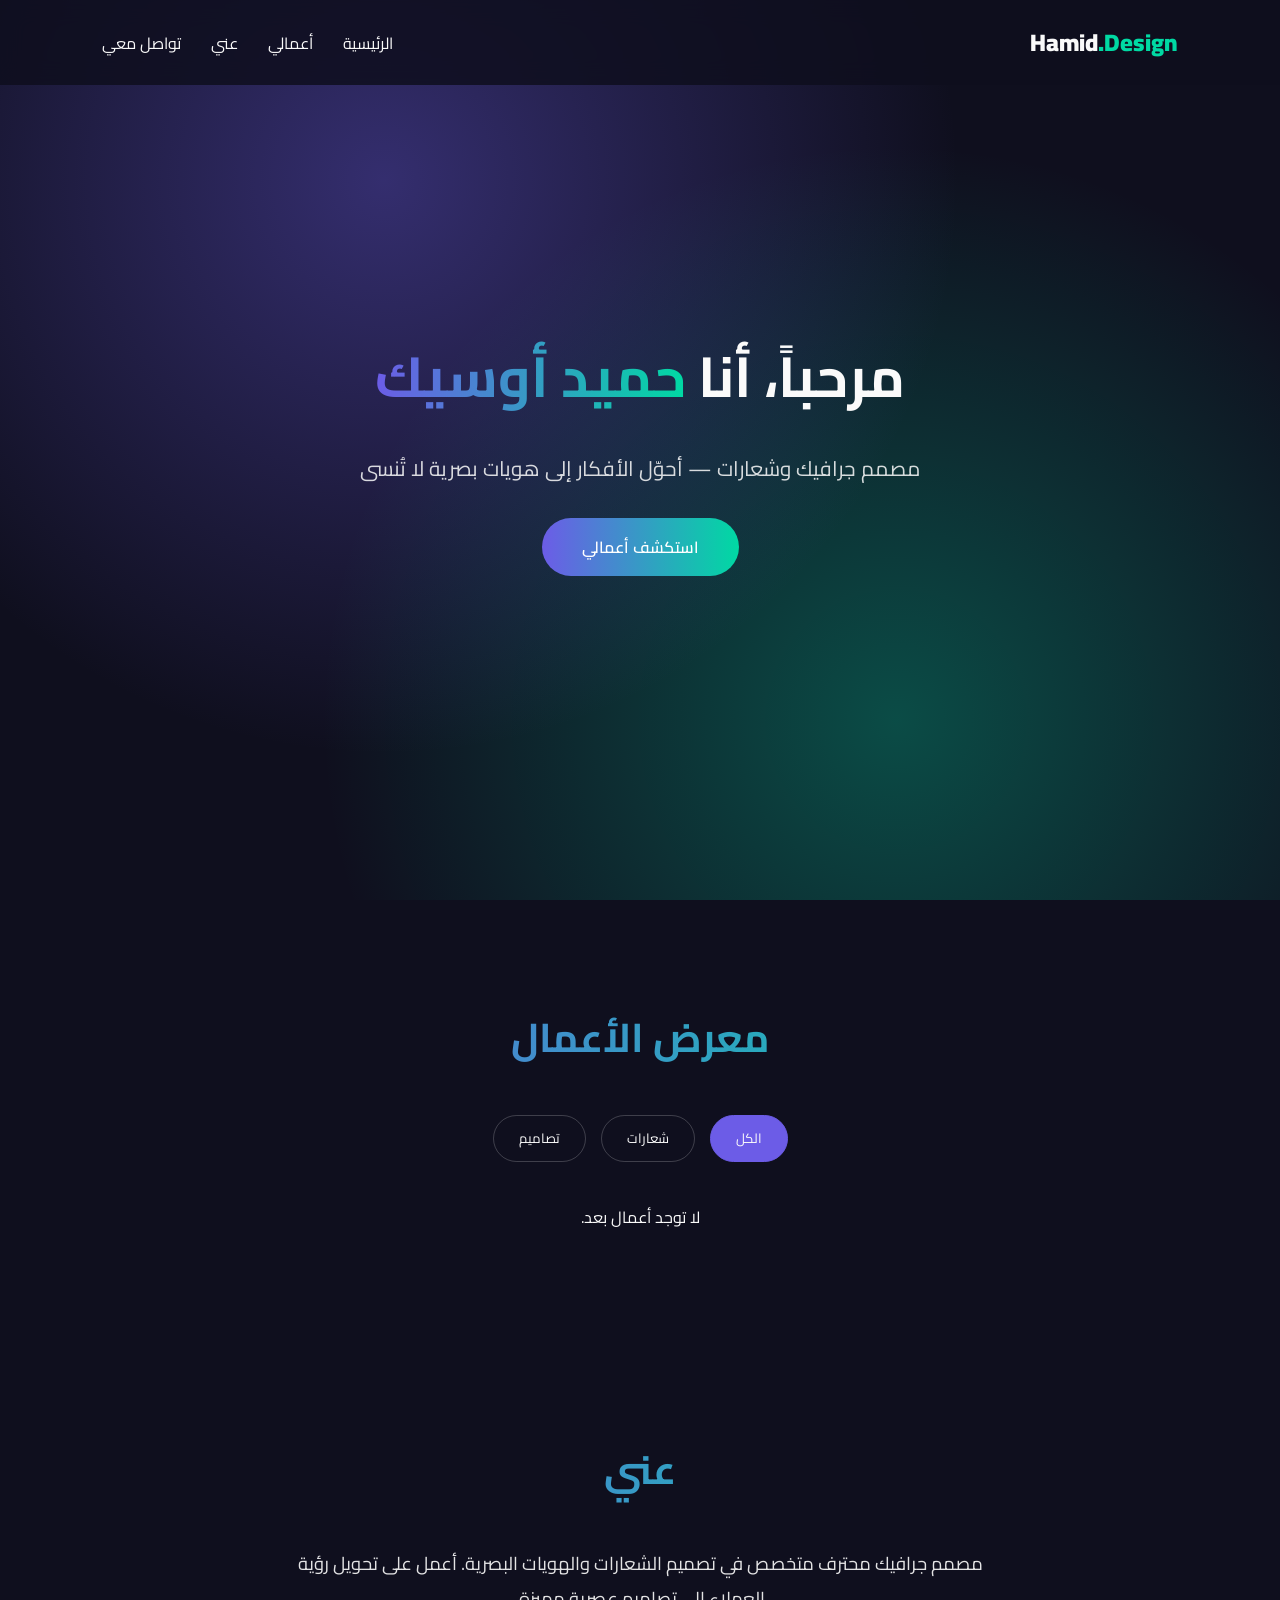
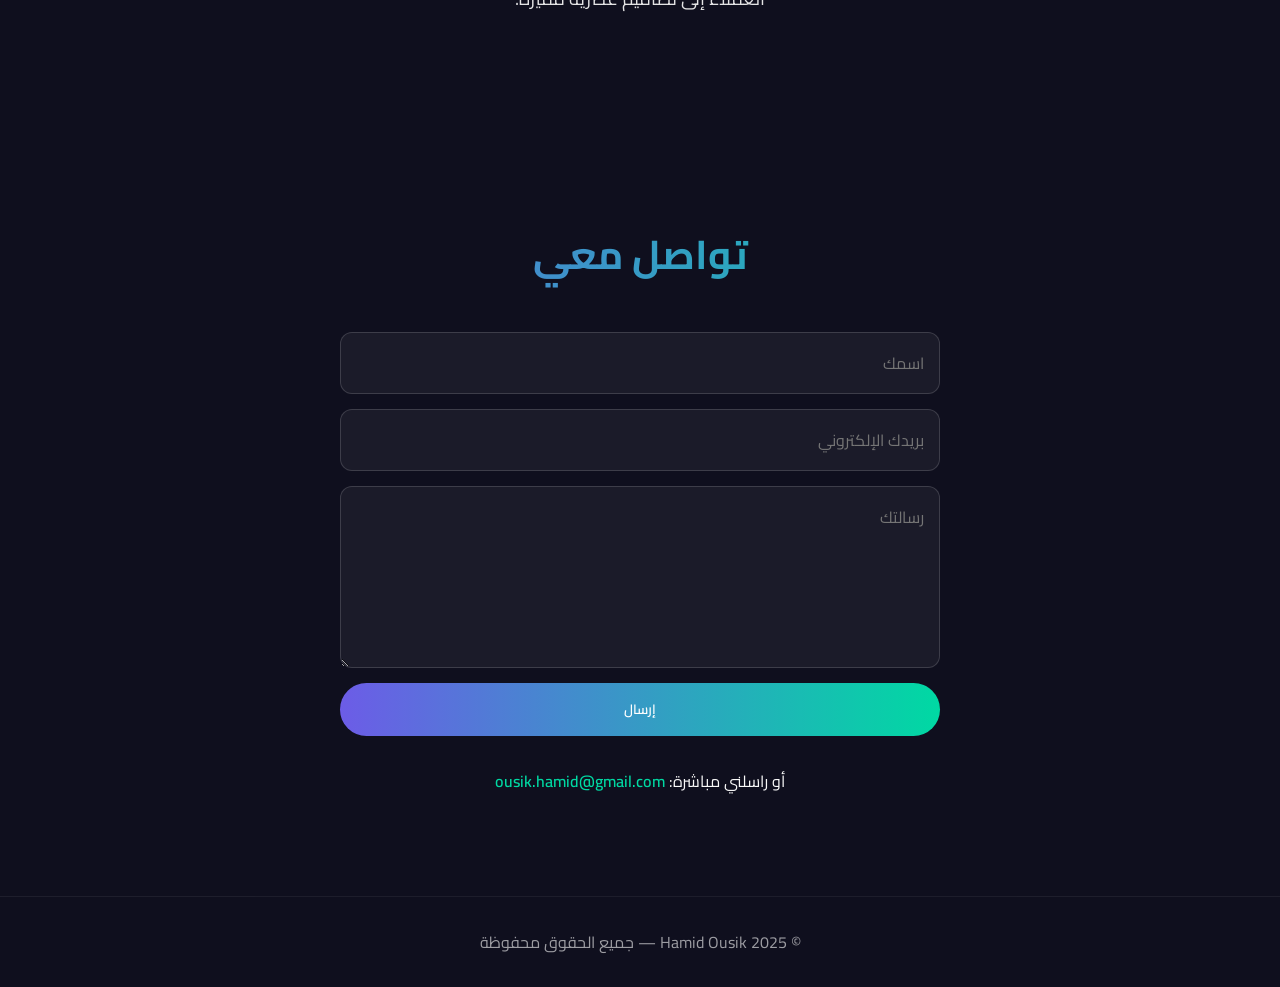
<file: index.html>
<!DOCTYPE html>
<html lang="ar" dir="rtl">
<head>
<meta charset="UTF-8">
<meta name="viewport" content="width=device-width, initial-scale=1.0">
<title>Hamid Ousik | Graphic Designer</title>
<link rel="stylesheet" href="style.css">
<link href="https://fonts.googleapis.com/css2?family=Cairo:wght@300;600;900&display=swap" rel="stylesheet">
</head>
<body>

<!-- شريط التنقل -->
<nav class="navbar">
  <div class="logo">Hamid<span>.Design</span></div>
  <ul class="nav-links">
    <li><a href="#home">الرئيسية</a></li>
    <li><a href="#works">أعمالي</a></li>
    <li><a href="#about">عني</a></li>
    <li><a href="#contact">تواصل معي</a></li>
  </ul>
</nav>

<!-- Hero -->
<header id="home" class="hero">
  <div class="hero-content">
    <h1>مرحباً، أنا <span>حميد أوسيك</span></h1>
    <p>مصمم جرافيك وشعارات — أحوّل الأفكار إلى هويات بصرية لا تُنسى</p>
    <a href="#works" class="btn">استكشف أعمالي</a>
  </div>
</header>

<!-- معرض الأعمال -->
<section id="works" class="works">
  <h2>معرض الأعمال</h2>
  <div class="filter">
    <button data-filter="all" class="active">الكل</button>
    <button data-filter="logo">شعارات</button>
    <button data-filter="graphic">تصاميم</button>
  </div>
  <div id="gallery" class="gallery">
    <!-- يتم تحميل الصور من localStorage -->
  </div>
</section>

<!-- عني -->
<section id="about" class="about">
  <h2>عني</h2>
  <p>مصمم جرافيك محترف متخصص في تصميم الشعارات والهويات البصرية. أعمل على تحويل رؤية العملاء إلى تصاميم عصرية مميزة.</p>
</section>

<!-- تواصل معي -->
<section id="contact" class="contact">
  <h2>تواصل معي</h2>
  <form id="contactForm">
    <input type="text" name="name" placeholder="اسمك" required>
    <input type="email" name="email" placeholder="بريدك الإلكتروني" required>
    <textarea name="message" placeholder="رسالتك" rows="5" required></textarea>
    <button type="submit" class="btn">إرسال</button>
  </form>
  <p class="email-direct">أو راسلني مباشرة: <a href="mailto:ousik.hamid@gmail.com">ousik.hamid@gmail.com</a></p>
</section>

<footer>
  <p>© 2025 Hamid Ousik — جميع الحقوق محفوظة</p>
</footer>

<script src="main.js"></script>
</body>
</html>
</file>
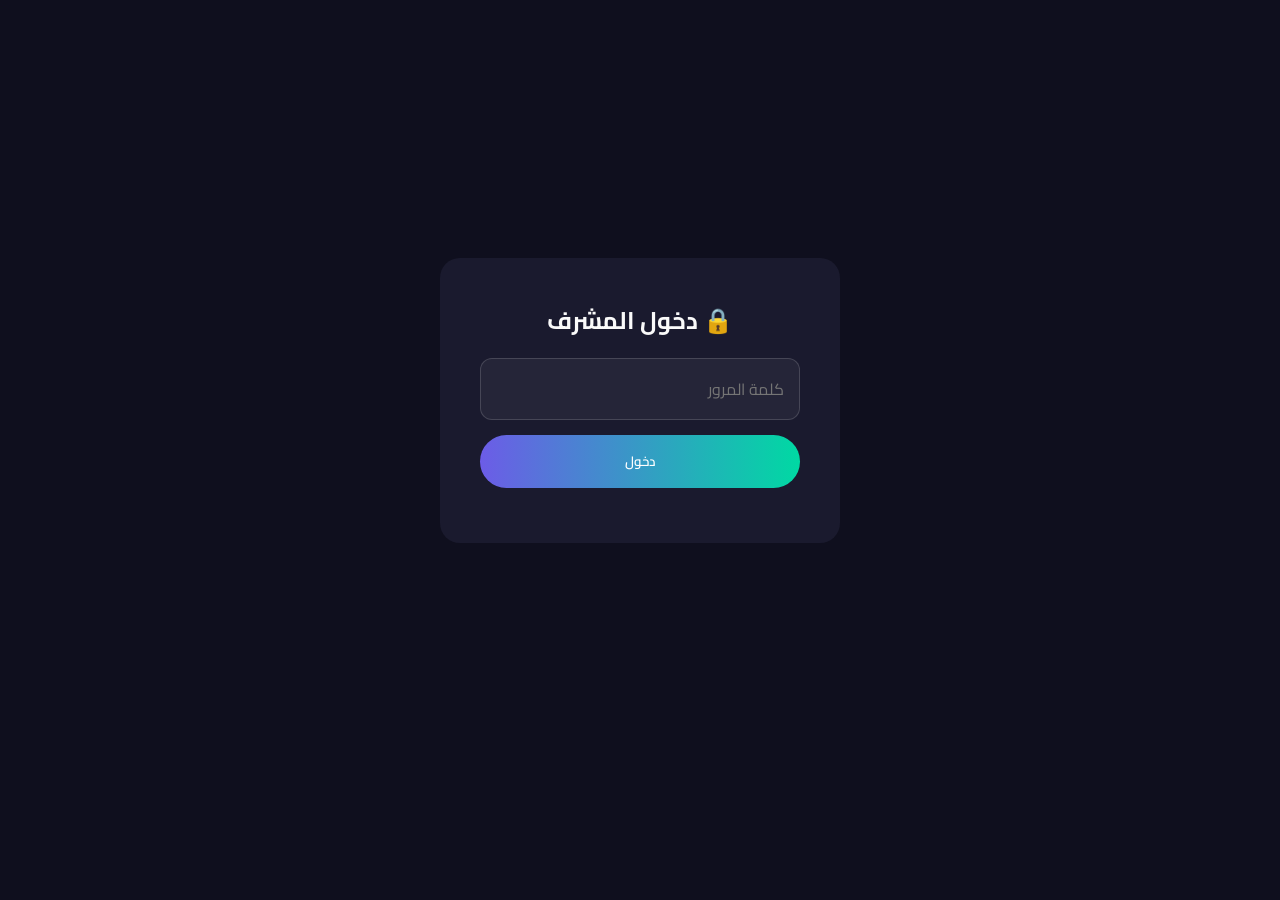
<file: admin.html>
<!DOCTYPE html>
<html lang="ar" dir="rtl">
<head>
<meta charset="UTF-8">
<title>لوحة التحكم</title>
<link rel="stylesheet" href="style.css">
<link href="https://fonts.googleapis.com/css2?family=Cairo:wght@300;600;900&display=swap" rel="stylesheet">
</head>
<body class="admin-body">

<!-- شاشة تسجيل الدخول -->
<div id="loginScreen" class="login-screen">
  <div class="login-box">
    <h2>🔒 دخول المشرف</h2>
    <input type="password" id="adminPass" placeholder="كلمة المرور">
    <button onclick="login()" class="btn">دخول</button>
    <p id="loginError" class="error"></p>
  </div>
</div>

<!-- لوحة التحكم -->
<div id="adminPanel" style="display:none;">
  <h1>لوحة إدارة الأعمال</h1>

  <div class="upload-box">
    <h3>إضافة عمل جديد</h3>
    <input type="text" id="title" placeholder="عنوان العمل">
    <select id="category">
      <option value="logo">شعار</option>
      <option value="graphic">تصميم جرافيك</option>
    </select>
    <input type="file" id="imageFile" accept="image/png,image/jpeg,image/svg+xml,image/webp,application/pdf">
    <button onclick="addWork()" class="btn">رفع العمل</button>
  </div>

  <h3>الأعمال الحالية</h3>
  <div id="adminGallery" class="gallery"></div>

  <button onclick="logout()" class="btn logout">تسجيل الخروج</button>
</div>

<script src="admin.js"></script>
</body>
</html>
</file>
<file: style.css>
* { margin:0; padding:0; box-sizing:border-box; font-family:'Cairo',sans-serif; }

:root {
  --primary: #6C5CE7;
  --accent: #00D9A3;
  --dark: #0F0F1E;
  --light: #FAFAFA;
}

body { background: var(--dark); color: var(--light); overflow-x:hidden; }

/* Navbar */
.navbar {
  display:flex; justify-content:space-between; align-items:center;
  padding: 20px 8%; position:fixed; top:0; width:100%;
  background: rgba(15,15,30,0.85); backdrop-filter: blur(12px);
  z-index:100;
}
.logo { font-weight:900; font-size:1.5rem; }
.logo span { color: var(--accent); }
.nav-links { display:flex; gap:30px; list-style:none; }
.nav-links a { color: var(--light); text-decoration:none; transition:0.3s; }
.nav-links a:hover { color: var(--accent); }

/* Hero */
.hero {
  min-height:100vh; display:flex; align-items:center; justify-content:center;
  text-align:center; padding: 0 20px;
  background: radial-gradient(circle at 30% 20%, rgba(108,92,231,0.4), transparent 50%),
              radial-gradient(circle at 70% 80%, rgba(0,217,163,0.3), transparent 50%);
}
.hero h1 { font-size: 3.5rem; margin-bottom:20px; }
.hero h1 span {
  background: linear-gradient(90deg, var(--primary), var(--accent));
  -webkit-background-clip: text; -webkit-text-fill-color: transparent;
}
.hero p { font-size:1.3rem; margin-bottom:30px; opacity:0.85; }

.btn {
  display:inline-block; padding: 14px 40px; border:none; cursor:pointer;
  background: linear-gradient(90deg, var(--primary), var(--accent));
  color:#fff; border-radius: 50px; font-weight:600; text-decoration:none;
  transition: 0.3s;
}
.btn:hover { transform: translateY(-3px); box-shadow: 0 10px 30px rgba(108,92,231,0.5); }

/* Sections */
section { padding: 100px 8%; }
section h2 {
  font-size:2.5rem; margin-bottom:40px; text-align:center;
  background: linear-gradient(90deg, var(--primary), var(--accent));
  -webkit-background-clip:text; -webkit-text-fill-color:transparent;
}

/* Filter */
.filter { display:flex; justify-content:center; gap:15px; margin-bottom:40px; flex-wrap:wrap; }
.filter button {
  padding:10px 25px; border-radius:50px; border:1px solid rgba(255,255,255,0.2);
  background:transparent; color:var(--light); cursor:pointer; transition:0.3s;
}
.filter button.active, .filter button:hover {
  background: var(--primary); border-color: var(--primary);
}

/* Gallery */
.gallery {
  display:grid; grid-template-columns: repeat(auto-fill, minmax(280px,1fr));
  gap:25px;
}
.card {
  position:relative; overflow:hidden; border-radius:18px;
  background:#1a1a2e; aspect-ratio: 1/1; cursor:pointer;
  transition:0.4s;
}
.card:hover { transform: translateY(-8px); box-shadow: 0 20px 40px rgba(0,0,0,0.4); }
.card img { width:100%; height:100%; object-fit:cover; transition:0.5s; }
.card:hover img { transform: scale(1.08); }
.card .overlay {
  position:absolute; bottom:0; left:0; right:0;
  padding:20px; background: linear-gradient(transparent, rgba(0,0,0,0.85));
}
.card .overlay h4 { font-size:1.1rem; }
.card .overlay small { color: var(--accent); }

/* About */
.about p { max-width:700px; margin:0 auto; text-align:center; font-size:1.15rem; line-height:1.9; opacity:0.9; }

/* Contact */
.contact form {
  max-width:600px; margin:0 auto; display:flex; flex-direction:column; gap:15px;
}
.contact input, .contact textarea, .upload-box input, .upload-box select, .login-box input {
  padding:15px; border-radius:12px; border:1px solid rgba(255,255,255,0.15);
  background: rgba(255,255,255,0.05); color:var(--light); font-size:1rem;
}
.contact input:focus, .contact textarea:focus { outline:none; border-color: var(--accent); }
.email-direct { text-align:center; margin-top:30px; }
.email-direct a { color: var(--accent); text-decoration:none; font-weight:600; }

footer { text-align:center; padding:30px; opacity:0.6; border-top:1px solid rgba(255,255,255,0.1); }

/* Admin */
.admin-body { padding: 40px 8%; min-height:100vh; }
.login-screen {
  display:flex; align-items:center; justify-content:center; min-height:80vh;
}
.login-box {
  background:#1a1a2e; padding:40px; border-radius:20px; width:100%; max-width:400px;
  display:flex; flex-direction:column; gap:15px; text-align:center;
}
.error { color:#ff6b6b; font-size:0.9rem; }
.upload-box {
  background:#1a1a2e; padding:30px; border-radius:20px;
  display:flex; flex-direction:column; gap:15px; margin-bottom:50px;
}
.logout { background: #ff4757; margin-top:40px; }

@media (max-width: 768px) {
  .hero h1 { font-size:2.2rem; }
  .nav-links { gap:15px; font-size:0.9rem; }
  section { padding: 80px 5%; }
}
</file>
